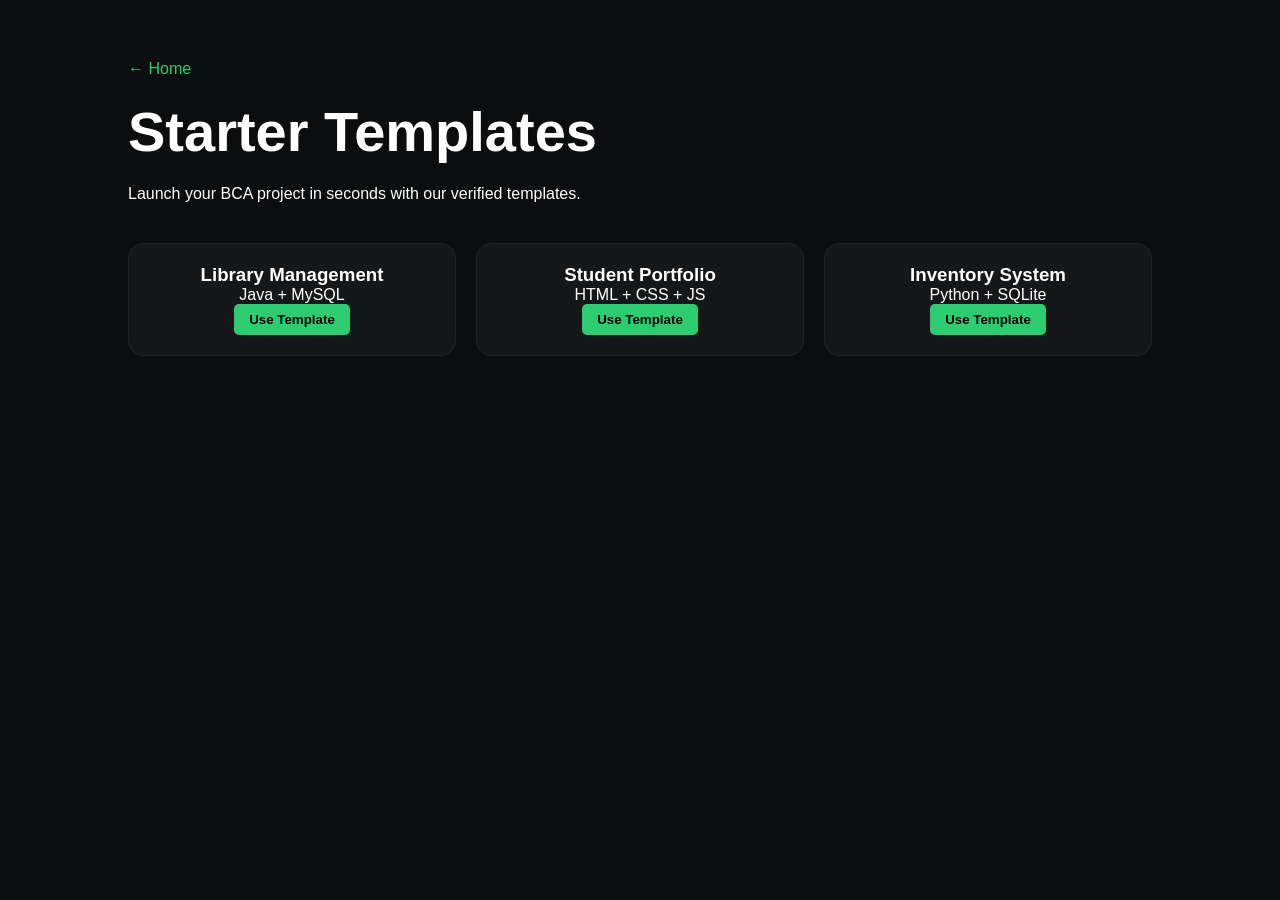
<file: codemindapp/src/main/webapp/templates.html>
<!DOCTYPE html>
<html>
<head>
    <title>Templates | CodeMind AI</title>
    <link rel="stylesheet" href="style.css">
    <style>
        body { padding: 60px 10%; }
        .template-grid { display: grid; grid-template-columns: repeat(3, 1fr); gap: 20px; margin-top: 40px;}
        .template-card { background: #151719; border: 1px solid #222; border-radius: 15px; padding: 20px; text-align: center;}
        .template-card img { width: 100%; border-radius: 10px; margin-bottom: 15px;}
        .btn-sm { background: #2ecc71; border: none; padding: 8px 15px; border-radius: 5px; cursor: pointer; font-weight: 700;}
    </style>
</head>
<body>
    <a href="index.html" style="color: #2ecc71; text-decoration: none;">← Home</a>
    <h1 style="margin-top: 20px;">Starter Templates</h1>
    <p>Launch your BCA project in seconds with our verified templates.</p>

    <div class="template-grid">
        <div class="template-card">
            <h3>Library Management</h3>
            <p>Java + MySQL</p>
            <button class="btn-sm">Use Template</button>
        </div>
        <div class="template-card">
            <h3>Student Portfolio</h3>
            <p>HTML + CSS + JS</p>
            <button class="btn-sm">Use Template</button>
        </div>
        <div class="template-card">
            <h3>Inventory System</h3>
            <p>Python + SQLite</p>
            <button class="btn-sm">Use Template</button>
        </div>
    </div>
</body>
</html>
</file>
<file: codemindapp/src/main/webapp/style.css>
:root {
  --bg: #0b0d0e;
  --card: #151719;
  --accent: #2ecc71;
  --text: #ffffff;
  --dim: #a0a0a0;
  --white: #ffffff;
  --black: #000000;
}
.nav-container {
    display: flex !important;
    justify-content: space-between !important; /* Pushes Logo (Left), Links (Center), Button (Right) */
    align-items: center !important;
    width: 100%;
    padding: 10px 4%; /* Adjusts the side padding of the navbar */
}

/* 2. The Navigation Links Group: Puts space between Features, FAQs, Docs, etc. */
.nav-links {
    display: flex !important;
    list-style: none !important;
    gap: 25px !important; /* CRUCIAL: Adds 25px gap between each text link */
    margin: 0 auto !important; /* Centers the links group in the middle of the navbar */
    padding: 0 !important;
}

/* 3. The Logo: Ensures it's not touching the links */
.logo {
    display: flex !important;
    align-items: center !important;
    gap: 10px !important; /* Space between the icon and the name 'CodeMind' */
    white-space: nowrap; /* Prevents logo name from wrapping */
}

/* 4. Link Styling: Optional, but makes them look cleaner */
.nav-links li a {
    text-decoration: none;
    font-size: 15px;
    font-weight: 500;
    transition: 0.3s;
}

/* 5. The Right-side Button: Ensures it stays on the far right */
.nav-right {
    display: flex !important;
    align-items: center !important;
}


#playground-view {
    position: fixed !important;
    top: 0 !important;
    left: 0 !important;
    width: 100vw !important;
    height: 100vh !important;
    z-index: 99999 !important;
    background-color: #000000 !important;
    margin: 0 !important;
    padding: 0 !important;
}
/* 2. Turn Monaco and all its containers Pure Black */
.monaco-editor, 
.monaco-editor-background, 
.margin-view-overlays, 
.editor-layout-split,
.code-zone,
.f-main,
.f-sidebar {
    background-color: #000000 !important;
}

/* 3. Remove the top navbar space completely */
.topbar, .editor-topbar, .tabs {
    background: #000000 !important;
    border-bottom: 1px solid #1a1a1a !important; /* Very dark grey line */
}

/* 4. Ensure the Preview Iframe is also black by default */
#out, #frontend-iframe {
    background-color: #000000 !important;
    border: none !important;
}
#playground-view iframe {
    width: 100%;
    height: 100%;
    border: none;
    display: block;
}

/* 3. Hide the Back-to-top button when in the editor */
body.in-editor #backToTop {
    display: none !important;
}
.resend-link {
    color: #2ecc71;
    cursor: pointer; /* This adds the hand pointer */
    text-decoration: underline;
    font-weight: bold;
}

.resend-link:hover {
    color: #fff;
}
* { margin:0; padding:0; box-sizing:border-box; font-family: 'Segoe UI', Tahoma, sans-serif; }
body { background: var(--bg); color: var(--text); overflow-x: hidden; scroll-behavior: smooth; }
.container { max-width: 1100px; margin: 0 auto; padding: 0 20px; }

/* NAVBAR ALIGNMENT FIXED */
.navbar {
  background: rgba(11, 13, 14, 0.9);
  backdrop-filter: blur(10px);
  position: sticky; top: 0; z-index: 1000;
  padding: 15px 0;
  border-bottom: 1px solid #222;
}
.nav-container {
  max-width: 1100px; margin: 0 auto; padding: 0 20px;
  display: flex; justify-content: space-between; 
  align-items: center;
}
.logo { display: flex; align-items: center; gap: 10px; font-weight: 700; font-size: 1.5rem; color: var(--text); }
.logo i { color: var(--accent); }
.nav-links { display: flex; list-style: none; gap: 30px; }
.nav-links a { text-decoration: none; color: var(--dim); font-size: 0.95rem; transition: 0.3s; }
.nav-links a:hover { color: var(--accent); }

/* HERO */
.hero { padding: 80px 0; text-align: center; }
.tagline { color: var(--accent); font-weight: 700; font-size: 0.8rem; letter-spacing: 2px; margin-bottom: 15px; }
h1 { font-size: 3.5rem; line-height: 1.2; margin-bottom: 20px; }
.highlight { color: var(--accent); }
.subtitle { color: var(--dim); font-size: 1.1rem; max-width: 600px; margin: 0 auto 50px; }
.hero-image img { width: 100%; border-radius: 20px; border: 1px solid #333; box-shadow: 0 20px 40px rgba(0,0,0,0.5); }

/* SLIDER */
.features { padding: 80px 0; }
.section-header { text-align: center; margin-bottom: 50px; }
.slider-wrapper { display: flex; align-items: center; gap: 20px; }
.slider-container { flex: 1; overflow: hidden; border-radius: 20px; }
.slider-track { display: flex; transition: transform 0.5s cubic-bezier(0.4, 0, 0.2, 1); }
.feature-card {
    min-width: 100%; padding: 60px 40px; background: var(--card); border: 1px solid #222;
    border-radius: 20px; text-align: center;
}
.feature-card .icon { font-size: 3rem; color: var(--accent); margin-bottom: 20px; }
.feature-card h3 { margin-bottom: 15px; font-size: 1.8rem; }
.feature-card p { color: var(--dim); max-width: 500px; margin: 0 auto; line-height: 1.7; }
.slider-btn { background: #222; border: none; color: #fff; width: 45px; height: 45px; border-radius: 50%; cursor: pointer; transition: 0.3s; }
.slider-btn:hover { background: var(--accent); color: #000; }
.slider-dots { display: flex; justify-content: center; gap: 10px; margin-top: 30px; }
.dot { width: 8px; height: 8px; background: #444; border-radius: 50%; cursor: pointer; transition: 0.3s; }
.dot.active { background: var(--accent); transform: scale(1.4); }

/* FAQ - White Cards with Green Buttons */
.faq { padding: 80px 0; background: #080808; }
.section-title { text-align: center; margin-bottom: 40px; font-size: 2.2rem; }
.faq-list { max-width: 800px; margin: 0 auto; }
.faq-card { background: var(--white); color: var(--black); border-radius: 12px; margin-bottom: 15px; overflow: hidden; }
.faq-header { padding: 22px; display: flex; justify-content: space-between; align-items: center; cursor: pointer; font-weight: 600; font-size: 1.1rem; }
.plus-btn { background: var(--accent); width: 32px; height: 32px; border-radius: 50%; display: flex; align-items: center; justify-content: center; color: var(--black); transition: 0.3s; }
.faq-body { max-height: 0; overflow: hidden; transition: 0.3s; padding: 0 22px; color: #555; }
.faq-card.active .faq-body { max-height: 150px; padding-bottom: 22px; }
.faq-card.active .plus-btn { transform: rotate(45deg); background: #e74c3c; color: #fff; }

/* FOOTER ALIGNMENT FIXED */
.main-footer { background: #000; padding: 60px 0 20px;
  border-top: 1px solid #111; }
  .footer-grid { display: grid; grid-template-columns: 2fr 1fr 1fr 1fr; gap: 40px; }
  .footer-col h4 { margin-bottom: 20px; font-size: 1.1rem; color: var(--text); }
  .footer-col ul { list-style: none; }
  .footer-col ul li { margin-bottom: 10px; }
  .footer-col ul a { color: var(--dim); text-decoration: none; font-size: 0.9rem; transition: 0.3s; }
  .footer-col ul a:hover { color: var(--accent); }
  .brand p { margin-top: 15px; color: var(--dim); font-size: 0.9rem; }
  .footer-bottom { text-align: center; margin-top: 50px; padding-top: 20px; border-top: 1px solid #111; color: #444; font-size: 0.85rem; }
  
  /* BUTTONS */
  .btn-primary { background: var(--accent); color: var(--black); border: none; padding: 10px 22px; border-radius: 6px; font-weight: 700; cursor: pointer; transition: 0.3s; }
  .btn-primary:hover { opacity: 0.9; transform: translateY(-2px); }
  .btn-primary.full { width: 100%; padding: 14px; margin-top: 15px; }
  
  /* MODALS */
  .modal-overlay { display: none; position: fixed; top: 0; left: 0; width: 100%; height: 100%; background: rgba(0,0,0,0.85); z-index: 2000; justify-content: center; align-items: center; }
  .modal-box { background: #121212; border: 1px solid #222; padding: 40px; border-radius: 15px; width: 90%; max-width: 400px; position: relative; }
  .close-x { position: absolute; top: 15px; right: 20px; font-size: 1.8rem; cursor: pointer; color: var(--dim); }
  .auth-view h2 { text-align: center; margin-bottom: 25px; }
  input { width: 100%; padding: 14px; background: #000; border: 1px solid #333; color: #fff; margin-bottom: 12px; border-radius: 8px; }
  .link-text { color: var(--accent); text-align: right; font-size: 0.85rem; cursor: pointer; margin-bottom: 10px; }
  .switch-text { text-align: center; margin-top: 20px; color: var(--dim); font-size: 0.9rem; }
  .switch-text span { color: var(--accent); cursor: pointer; font-weight: 600; }
  
  /* TOAST NOTIFICATION */
  #toast-container { position: fixed; top: 20px; right: 20px; z-index: 3000; }
  .toast { background: var(--accent); color: #000; padding: 15px 25px; border-radius: 8px; font-weight: 600; margin-bottom: 10px; animation: slideIn 0.3s forwards; }
  @keyframes slideIn { from { transform: translateX(100%); opacity: 0; } to { transform: translateX(0); opacity: 1; } }
  
  /* New Qoder-Style Highlight Section */
.highlight-section { padding: 100px 0; background: #000; border-top: 1px solid #111; }
.grid-2 { display: grid; grid-template-columns: 1fr 1fr; gap: 50px; align-items: center; }
.green-title { font-size: 3rem; color: var(--accent); margin: 20px 0; line-height: 1.1; }
.badge-green { background: #2ecc7122; color: var(--accent); padding: 5px 15px; border-radius: 20px; font-weight: 700; font-size: 0.8rem; }

/* Code Window Decoration */
.code-window { background: #0d0d0e; padding: 30px; border-radius: 15px; border: 1px solid #222; font-family: monospace; }
.dots { display: flex; gap: 8px; margin-bottom: 20px; }
.dots span { width: 10px; height: 10px; border-radius: 50%; background: #333; }
.c-1 { color: #555; } .c-2 { color: #2ecc71; } .c-3 { color: #3498db; }

/* CTA Section */
.cta-section { padding: 80px 0; }
.cta-box { background: linear-gradient(135deg, #151719 0%, #0b0d0e 100%); padding: 60px; border-radius: 30px; text-align: center; border: 1px solid #222; }
.cta-box h2 { font-size: 2.5rem; margin-bottom: 20px; }

/* Subpage Professional Header (For Docs, Privacy, etc.) */
.subpage-nav { 
    background: rgba(0,0,0,0.8); backdrop-filter: blur(10px); 
    padding: 20px 0; border-bottom: 1px solid #222; position: sticky; top: 0;
}
.subpage-container { max-width: 1000px; margin: 0 auto; display: flex; justify-content: space-between; align-items: center; padding: 0 20px; }
  /* MOBILE RESPONSIVE */
  .menu-icon { display: none; font-size: 1.8rem; cursor: pointer; }
  @media (max-width: 768px) {
      .nav-links { display: none; }
      .menu-icon { display: block; }
      h1 { font-size: 2.5rem; }
      .footer-grid { grid-template-columns: 1fr; gap: 30px; }
      .slider-btn { display: none; }
  }

  /* --- COMMUNITY SECTION SEPARATION --- */
.community-section {
  padding: 120px 0;
  background: #050505; /* Deep black for separation */
  border-top: 1px solid #1a1a1a;
  position: relative;
  overflow: hidden;
}

/* Background Glow Effect behind the text */
.community-section::before {
  content: '';
  position: absolute;
  top: 50%; left: 50%;
  transform: translate(-50%, -50%);
  width: 500px; height: 300px;
  background: radial-gradient(circle, rgba(46, 204, 113, 0.05) 0%, transparent 70%);
  z-index: 1;
}

.community-wrapper {
  position: relative;
  z-index: 2;
  background: rgba(21, 23, 25, 0.6); /* Slightly lighter than bg to stand out */
  border: 1px solid rgba(255, 255, 255, 0.05);
  padding: 80px 40px;
  border-radius: 30px;
  text-align: center;
  backdrop-filter: blur(10px);
}

.badge-glow {
  display: inline-block;
  color: var(--accent);
  border: 1px solid var(--accent);
  padding: 5px 15px;
  border-radius: 30px;
  font-size: 0.75rem;
  font-weight: 800;
  letter-spacing: 2px;
  margin-bottom: 25px;
  box-shadow: 0 0 15px rgba(46, 204, 113, 0.1);
}

.community-content h2 {
  font-size: 3rem;
  line-height: 1.2;
  margin-bottom: 20px;
}

.community-content p {
  color: var(--dim);
  font-size: 1.2rem;
  max-width: 600px;
  margin: 0 auto 40px;
}

@media (max-width: 768px) {
  .community-content h2 { font-size: 2.2rem; }
  .community-wrapper { padding: 60px 20px; }
}
/* Document Viewer Styling */
/* Narrow container for better readability */
.container-narrow {
  max-width: 800px;
  margin: 0 auto;
  padding: 60px 20px;
}

/* One prominent, clean header */
.doc-header-pro {
  margin-bottom: 50px;
  border-bottom: 1px solid #222;
  padding-bottom: 30px;
}

.minimal-back-btn {
  background: transparent;
  border: 1px solid #333;
  color: #888;
  padding: 6px 14px;
  border-radius: 6px;
  cursor: pointer;
  font-size: 0.85rem;
  transition: 0.3s;
  margin-bottom: 20px;
}

.minimal-back-btn:hover {
  color: #2ecc71;
  border-color: #2ecc71;
}

#doc-view-title {
  font-size: 2.2rem;
  color: #fff;
  margin-bottom: 5px;
}

#doc-last-updated {
  font-size: 0.8rem;
  color: #555;
  text-transform: uppercase;
  letter-spacing: 1px;
}

/* Professional Content Typography 
.doc-body-clean {
  color: #ccc;
  line-height: 1.8;
  font-size: 1.05rem;
}

.doc-body-clean h2 {
  color: #fff;
  margin-top: 40px;
  font-size: 1.4rem;
}*/

/* Smooth fade effect 
.doc-viewer {
  background: #050607;
  animation: fadeInDoc 0.5s ease;
}

@keyframes fadeInDoc {
  from { opacity: 0; }
  to { opacity: 1; }
}
/* Back to Top Button Styling */
/* Optimized Back to Top Button */
.back-to-top {
  position: fixed;
  /* Move it further to the edge */
  bottom: 50px; 
  right: 20px; 
  
  background-color: #2ecc71;
  color: #000;
  width: 45px;
  height: 45px;
  border-radius: 50%;
  border: none;
  display: flex;
  align-items: center;
  justify-content: center;
  font-size: 1.2rem;
  cursor: pointer;
  
  /* Stronger shadow to separate it from the footer background */
  box-shadow: 0 8px 25px rgba(0, 0, 0, 0.5); 
  
  z-index: 9999; /* Higher z-index to stay above everything */
  
  opacity: 0;
  visibility: hidden;
  transition: all 0.4s cubic-bezier(0.175, 0.885, 0.32, 1.275);
  transform: scale(0.8);
}

.back-to-top.show {
  opacity: 1;
  visibility: visible;
  transform: scale(1);
}

/* Professional Hover State */
.back-to-top:hover {
  background-color: #27ae60;
  transform: scale(1.1);
  box-shadow: 0 10px 30px rgba(46, 204, 113, 0.4);
}

/* Responsive adjustment for small screens */
@media (max-width: 768px) {
  .back-to-top {
      bottom: 20px;
      right: 15px;
      width: 40px;
      height: 40px;
  }
}
  
/* Class to show the button via JavaScript */
.toast-popup {
  position: fixed;
  top: 20px;
  right: 20px;
  background: #2ecc71; /* Your CodeMind Green */
  color: #000;
  padding: 12px 24px;
  border-radius: 8px;
  font-weight: bold;
  z-index: 100000;
  box-shadow: 0 10px 30px rgba(0,0,0,0.5);
  animation: slideInRight 0.3s ease;
}

@keyframes slideInRight {
  from { transform: translateX(100%); opacity: 0; }
  to { transform: translateX(0); opacity: 1; }
}
</file>
